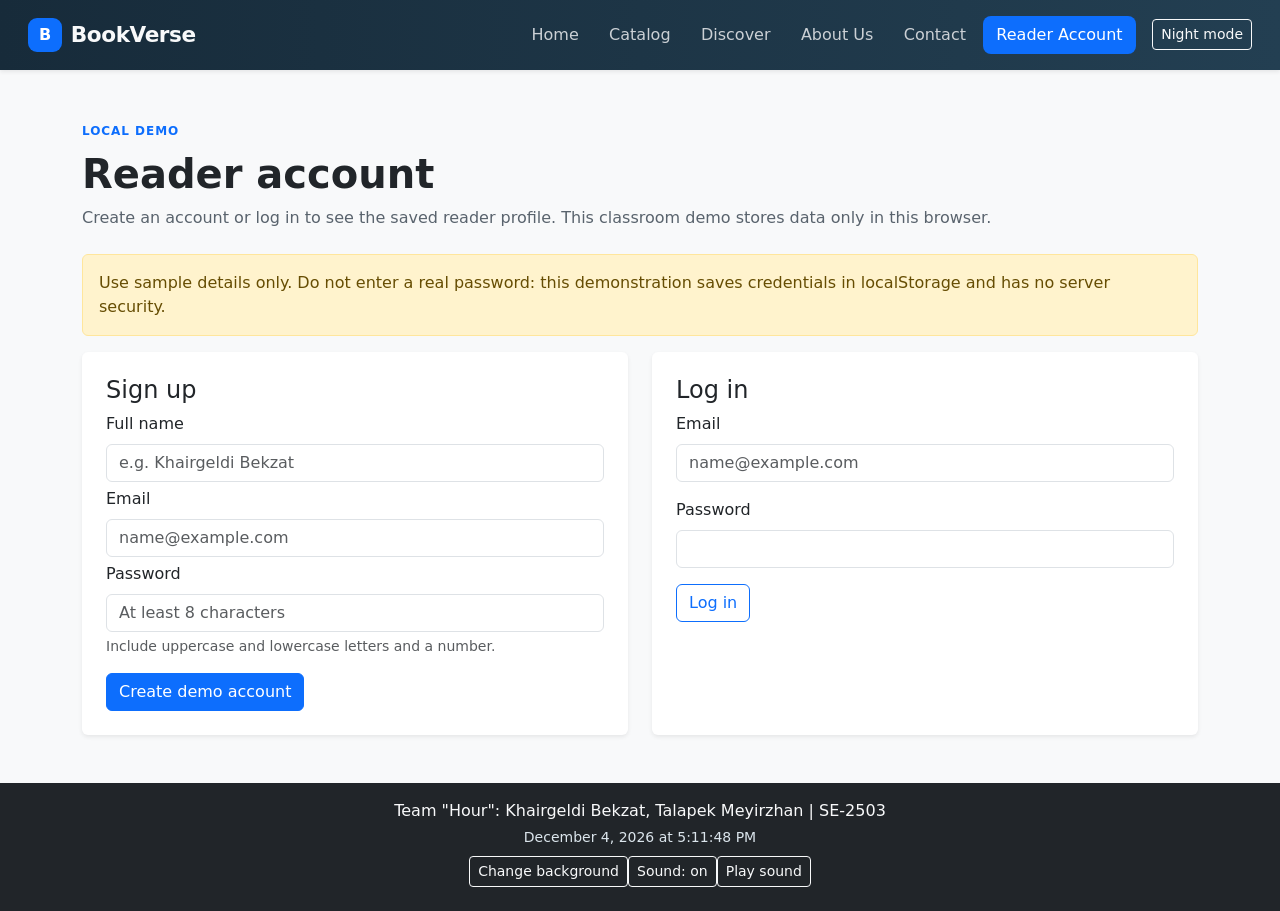
<file: account.html>
<!DOCTYPE html>
<html lang="en">
<head><meta charset="UTF-8"><meta name="viewport" content="width=device-width, initial-scale=1.0"><meta name="author" content="Khairgeldi Bekzat, Talapek Meyirzhan"><meta name="description" content="Create a local BookVerse reader account and view your profile"><title>BookVerse - Reader Account</title><link href="vendor/bootstrap.min.css" rel="stylesheet"><link rel="stylesheet" href="css/style.css"></head>
<body class="d-flex flex-column min-vh-100 bg-light">
<header><nav class="navbar navbar-expand-lg navbar-dark bg-dark sticky-top shadow-sm px-3" aria-label="Main Navigation"><div class="container-fluid"><a class="navbar-brand fw-bold text-light" href="index.html">BookVerse</a><button class="navbar-toggler" type="button" data-bs-toggle="collapse" data-bs-target="#navContent" aria-controls="navContent" aria-expanded="false" aria-label="Toggle navigation"><span class="navbar-toggler-icon"></span></button><div class="collapse navbar-collapse" id="navContent"><ul class="navbar-nav ms-auto mb-2 mb-lg-0"><li class="nav-item"><a class="nav-link" href="index.html">Home</a></li><li class="nav-item"><a class="nav-link" href="catalog.html">Catalog</a></li><li class="nav-item"><a class="nav-link" href="discover.html">Discover</a></li><li class="nav-item"><a class="nav-link" href="about.html">About Us</a></li><li class="nav-item"><a class="nav-link" href="contact.html">Contact</a></li><li class="nav-item"><a class="nav-link active" href="account.html" aria-current="page">Reader Account</a></li></ul><button type="button" class="btn btn-outline-light btn-sm ms-lg-3 mt-2 mt-lg-0" data-theme-toggle aria-pressed="false">Night mode</button></div></div></nav></header>
<main class="container py-5 flex-grow-1"><section class="mb-4"><span class="home-label">Local demo</span><h1 class="display-6 fw-bold mt-2">Reader account</h1><p class="text-muted">Create an account or log in to see the saved reader profile. This classroom demo stores data only in this browser.</p></section>
<div class="alert alert-warning" role="note">Use sample details only. Do not enter a real password: this demonstration saves credentials in localStorage and has no server security.</div>
<div id="account-status" class="alert" role="status" aria-live="polite" hidden></div>
<div id="auth-panels" class="row g-4"><section class="col-12 col-lg-6"><div class="card border-0 shadow-sm h-100 p-4"><h2 class="h4">Sign up</h2><form id="signup-form" novalidate><label class="form-label" for="signup-name">Full name</label><input class="form-control mb-1" id="signup-name" autocomplete="name" placeholder="e.g. Khairgeldi Bekzat"><p id="signup-name-error" class="field-error" aria-live="polite"></p><label class="form-label" for="signup-email">Email</label><input class="form-control mb-1" id="signup-email" inputmode="email" autocomplete="email" placeholder="name@example.com"><p id="signup-email-error" class="field-error" aria-live="polite"></p><label class="form-label" for="signup-password">Password</label><input class="form-control mb-1" id="signup-password" type="password" autocomplete="new-password" placeholder="At least 8 characters"><p class="form-text">Include uppercase and lowercase letters and a number.</p><p id="signup-password-error" class="field-error" aria-live="polite"></p><button class="btn btn-primary" type="submit">Create demo account</button></form></div></section>
<section class="col-12 col-lg-6"><div class="card border-0 shadow-sm h-100 p-4"><h2 class="h4">Log in</h2><form id="login-form" novalidate><label class="form-label" for="login-email">Email</label><input class="form-control mb-3" id="login-email" inputmode="email" autocomplete="email" placeholder="name@example.com"><label class="form-label" for="login-password">Password</label><input class="form-control mb-3" id="login-password" type="password" autocomplete="current-password"><button class="btn btn-outline-primary" type="submit">Log in</button></form></div></section></div>
<section id="reader-profile" class="card border-0 shadow-sm p-4 mt-4" hidden><h2 class="h4">Your reader profile</h2><dl id="profile-details" class="row"></dl><button id="logout-button" class="btn btn-outline-secondary align-self-start" type="button">Log out</button></section></main>
<footer class="bg-dark text-light py-3 mt-auto"><div class="container footer-content text-center"><p class="mb-1">Team "Hour": Khairgeldi Bekzat, Talapek Meyirzhan | SE-2503</p><p class="current-datetime small mb-2">Loading current date and time...</p><button type="button" class="btn btn-sm btn-outline-light theme-button">Change background</button><button type="button" class="btn btn-sm btn-outline-light" data-sound-toggle aria-pressed="true">Sound: on</button><button type="button" class="btn btn-sm btn-outline-light" data-test-sound>Play sound</button><p class="small mb-0 mt-2" data-sound-status role="status"></p></div></footer>
<script src="vendor/bootstrap.bundle.min.js"></script><script src="js/main.js"></script><script src="js/account.js"></script>
</body></html>
</file>
<file: css/style.css>
img {
    max-width: 100%;
}

body.bg-light {
    background-color: var(--page-bg, #f8f9fa) !important;
    transition: background-color 0.35s ease;
}

.text-muted, .text-secondary {
    color: #59636d !important;
}

.navbar-dark {
    --bs-navbar-color: #cbd0d5;
    --bs-navbar-hover-color: #ffffff;
}

.navbar.bg-dark {
    background: linear-gradient(90deg, #172b3a 0%, #233f52 100%) !important;
    padding-top: 0.8rem;
    padding-bottom: 0.8rem;
}

.navbar-brand {
    display: flex;
    align-items: center;
    gap: 0.55rem;
    font-size: 1.35rem;
    letter-spacing: -0.02em;
}

.navbar-brand::before {
    content: "B";
    display: inline-grid;
    place-items: center;
    width: 34px;
    height: 34px;
    border-radius: 9px;
    background-color: #0d6efd;
    color: #ffffff;
    font-size: 1rem;
}

.navbar .nav-link {
    margin-left: 0.2rem;
    padding: 0.45rem 0.85rem !important;
    border-radius: 8px;
    font-weight: 500;
}

.navbar .nav-link:hover {
    background-color: rgba(255, 255, 255, 0.08);
}

.navbar .nav-link.active {
    background-color: #0d6efd;
    color: #ffffff;
}

:focus-visible {
    outline: 3px solid #0a58ca;
    outline-offset: 3px;
}

.carousel-inner {
    padding-bottom: 3rem !important;
}

.home-hero {
    background: linear-gradient(135deg, #eef5ff 0%, #f8f9fa 100%);
    border: 1px solid #dee7f2;
}

.home-label,
.book-type {
    display: inline-block;
    color: #0d6efd;
    font-size: 0.75rem;
    font-weight: 700;
    letter-spacing: 0.08em;
    text-transform: uppercase;
}

.hero-panel {
    border-left: 4px solid #198754 !important;
}

.popular-card {
    overflow: hidden;
    border-radius: 12px;
    box-shadow: 0 4px 14px rgba(33, 37, 41, 0.08);
    transition: transform 0.2s ease, box-shadow 0.2s ease;
}

.popular-card:hover {
    transform: translateY(-3px);
    box-shadow: 0 8px 20px rgba(33, 37, 41, 0.12);
}

.popular-card .card-img-top {
    height: 230px;
}

.popup-overlay {
    position: fixed;
    inset: 0;
    z-index: 1100;
    display: grid;
    place-items: center;
    padding: 1rem;
    background: rgba(10, 24, 34, 0.68);
    opacity: 0;
    transition: opacity 0.2s ease;
}

.popup-overlay[hidden] {
    display: none;
}

.popup-overlay.is-open {
    opacity: 1;
}

.popup-dialog {
    position: relative;
    width: min(100%, 480px);
    padding: 2rem;
    border-radius: 16px;
    background: #ffffff;
    box-shadow: 0 24px 60px rgba(0, 0, 0, 0.25);
}

.popup-close {
    position: absolute;
    top: 0.75rem;
    right: 0.9rem;
    border: 0;
    background: transparent;
    color: #343a40;
    font-size: 2rem;
    line-height: 1;
}

.popup-open {
    overflow: hidden;
}

.faq-list {
    max-width: 850px;
}

.faq-item {
    margin-bottom: 0.75rem;
    overflow: hidden;
    border: 1px solid #dfe5eb;
    border-radius: 12px;
    background: #ffffff;
    box-shadow: 0 3px 12px rgba(33, 37, 41, 0.05);
}

.faq-question {
    display: flex;
    align-items: center;
    justify-content: space-between;
    width: 100%;
    padding: 1rem 1.25rem;
    border: 0;
    background: transparent;
    color: #233f52;
    font-weight: 700;
    text-align: left;
}

.faq-question:hover,
.faq-question[aria-expanded="true"] {
    background: #eef5ff;
}

.faq-question span {
    margin-left: 1rem;
    color: #0d6efd;
    font-size: 1.4rem;
    transition: transform 0.25s ease;
}

.faq-question[aria-expanded="true"] span {
    transform: rotate(45deg);
}

.faq-answer {
    max-height: 0;
    overflow: hidden;
    transition: max-height 0.3s ease;
}

.faq-answer p {
    margin: 0;
    padding: 0 1.25rem 1.25rem;
    color: #59636d;
}

.field-error {
    min-height: 1.2rem;
    margin: 0.3rem 0 0;
    color: #b02a37;
    font-size: 0.85rem;
}

.form-control.is-invalid,
.form-check-input.is-invalid {
    border-color: #dc3545;
}

.footer-content .current-datetime {
    color: #dbe5ec;
}

@media screen and (max-width: 575px) {
    .hero-actions {
        flex-direction: column;
    }

    .hero-actions .btn {
        width: 100%;
    }

    .home-hero {
        border-radius: 12px !important;
    }
}

@media screen and (max-width: 991px) {
    .navbar-nav {
        gap: 0.25rem;
        padding-top: 0.75rem;
    }

    .navbar .nav-link {
        margin-left: 0;
    }
}

.catalog-book {
    height: 100%;
    border: 1px solid #e3e7ec;
    border-radius: 12px;
    box-shadow: 0 3px 10px rgba(33, 37, 41, 0.05);
    transition: transform 0.2s ease, box-shadow 0.2s ease;
}

.catalog-book:hover {
    transform: translateY(-3px);
    box-shadow: 0 8px 18px rgba(33, 37, 41, 0.1);
}

.catalog-book img {
    width: 100px;
    height: 140px;
    object-fit: contain;
    margin-bottom: 1.25rem;
    border-radius: 3px;
    box-shadow: 0 4px 8px rgba(33, 37, 41, 0.12);
}

.catalog-book h3 {
    color: #343a40;
    line-height: 1.4;
}

@media (prefers-reduced-motion: reduce) {
    .catalog-book,
    .popular-card,
    body.bg-light,
    .popup-overlay,
    .faq-answer,
    .faq-question span {
        transition: none;
    }
}

.mq-title {
    font-size: 1.6rem;
    font-weight: 700;
}
.mq-subtitle {
    font-size: 1.1rem;
    font-weight: 500;
}
.mq-body {
    font-size: 0.95rem;
    line-height: 1.5;
}

@media screen and (min-width: 768px) {
    .mq-title {
        font-size: 2.3rem;
    }
    .mq-subtitle {
        font-size: 1.4rem;
    }
    .mq-body {
        font-size: 1.1rem;
    }
}

@media screen and (min-width: 1024px) {
    .mq-title {
        font-size: 3rem;
    }
    .mq-subtitle {
        font-size: 1.8rem;
    }
    .mq-body {
        font-size: 1.25rem;
    }
}

.custom-card-container {
    display: flex;
    flex-wrap: wrap;
    gap: 20px;
    width: 100%;
    margin-top: 1.5rem;
}

.custom-card-item {
    background-color: #ffffff;
    border: 1px solid #dee2e6;
    border-radius: 8px;
    padding: 1.25rem;
    box-shadow: 0 2px 4px rgba(0,0,0,0.05);
    box-sizing: border-box;
    flex: 1 1 100%;
}

.custom-card-item img {
    width: 100%;
    max-height: 200px;
    object-fit: contain;
    margin-bottom: 1rem;
}

@media screen and (min-width: 768px) and (max-width: 1023px) {
    .custom-card-item {
        flex: 0 0 calc(50% - 10px);
    }
}

@media screen and (min-width: 1024px) {
    .custom-card-item {
        flex: 0 0 calc(33.333% - 14px);
    }
}
/* Assignment 5: controls, feedback and day/night themes. */
[hidden] { display: none !important; }
.mission-copy { max-width: 800px; }
.reader-name { max-width: 300px; }
.carousel-item img { height: 280px; object-fit: contain; }
.book-description { display: none; }
.catalog-book { animation: card-enter .25s ease both; }
.catalog-book img { flex-shrink: 0; width: 78px; height: 110px; }
.catalog-book h3 { overflow-wrap: anywhere; }
.rating-stars { display: flex; gap: 3px; }
.rating-star { background: transparent; border: 0; border-radius: 5px; color: #66717e; font-size: 1.8rem; padding: 0 3px; line-height: 1.4; transition: color .2s, transform .2s; }
.rating-star:hover { transform: scale(1.16); }
.rating-star.selected { color: #a76400; }
.just-saved { animation: saved-pulse .45s ease; }
#form-progress { width: 33.333%; transition: width .3s ease; }
#profile-review dd { overflow-wrap: anywhere; white-space: pre-wrap; }
.field-error:empty { min-height: 0; }
@keyframes card-enter { from { opacity: 0; transform: translateY(8px); } to { opacity: 1; transform: translateY(0); } }
@keyframes saved-pulse { 0%, 100% { transform: scale(1); } 50% { transform: scale(1.025); box-shadow: 0 0 0 3px #92baff; } }
[data-bs-theme="dark"] body.bg-light { --page-bg: #121b27; color: #e9eef5; }
[data-bs-theme="dark"] .bg-white,
[data-bs-theme="dark"] .card,
[data-bs-theme="dark"] .custom-card-item,
[data-bs-theme="dark"] .faq-item,
[data-bs-theme="dark"] .popup-dialog { background-color: #1d2a3b !important; color: #e9eef5; border-color: #415369 !important; }
[data-bs-theme="dark"] .home-hero { background: linear-gradient(135deg, #21344b, #182434); border-color: #415369; }
[data-bs-theme="dark"] .text-muted,
[data-bs-theme="dark"] .text-secondary,
[data-bs-theme="dark"] .faq-answer p { color: #bac7d7 !important; }
[data-bs-theme="dark"] .text-dark,
[data-bs-theme="dark"] .catalog-book h3,
[data-bs-theme="dark"] .faq-question,
[data-bs-theme="dark"] .popup-close { color: #e9eef5 !important; }
[data-bs-theme="dark"] .text-primary,
[data-bs-theme="dark"] .home-label,
[data-bs-theme="dark"] .book-type,
[data-bs-theme="dark"] .btn-link { color: #8ebcff !important; }
[data-bs-theme="dark"] .faq-question:hover,
[data-bs-theme="dark"] .faq-question[aria-expanded="true"] { background: #2c4059; }
[data-bs-theme="dark"] .btn-outline-primary { --bs-btn-color: #8ebcff; --bs-btn-border-color: #8ebcff; }
[data-bs-theme="dark"] .btn-outline-dark { --bs-btn-color: #e9eef5; --bs-btn-border-color: #aabbd0; }
[data-bs-theme="dark"] .btn-outline-secondary { --bs-btn-color: #becbdc; --bs-btn-border-color: #9aaec6; }
[data-bs-theme="dark"] .field-error { color: #ffb2ba; }
[data-bs-theme="dark"] .rating-star { color: #adbacb; }
[data-bs-theme="dark"] .rating-star.selected { color: #ffc65c; }
[data-bs-theme="dark"] .text-success { color: #8ad9ab !important; }
[data-bs-theme="dark"] .carousel-dark .carousel-control-next-icon,
[data-bs-theme="dark"] .carousel-dark .carousel-control-prev-icon { filter: none; }
@media (prefers-reduced-motion: reduce) {
    *, *::before, *::after { animation: none !important; transition: none !important; scroll-behavior: auto !important; }
}


/* Assignment 6: jQuery search, engagement, notifications and lazy loading. */
#reading-progress {
    position: fixed; top: 0; left: 0; z-index: 1200; width: 100%; height: 5px;
    background: rgba(13, 110, 253, 0.12); pointer-events: none;
}
#reading-progress-fill {
    display: block; width: 0; height: 100%;
    background: linear-gradient(90deg, #0d6efd 0%, #20c997 48%, #ffc107 100%);
    box-shadow: 0 0 10px rgba(13, 110, 253, 0.35);
}
.search-suggestions {
    position: absolute; z-index: 1050; top: 100%; left: 0; right: 0; margin-top: 3px;
    max-height: 250px; overflow-y: auto; border: 1px solid #cbd5e1; border-radius: 10px;
    background: #fff; box-shadow: 0 12px 26px rgba(25, 45, 65, 0.16);
}
.search-suggestions[hidden] { display: none !important; }
.search-suggestion {
    display: block; width: 100%; padding: 0.65rem 0.85rem; border: 0; border-bottom: 1px solid #edf0f4;
    background: transparent; color: #263545; text-align: left;
}
.search-suggestion:last-child { border-bottom: 0; }
.search-suggestion:hover, .search-suggestion:focus { background: #eef5ff; outline: none; }
.search-suggestion small { display: block; color: #687788; }
.search-highlight { padding: 0 0.12em; border-radius: 3px; background: #ffe08a; color: #3b2b00; }
.project-stats { margin-top: 0.5rem; }
.stat-card {
    display: flex; min-height: 128px; flex-direction: column; justify-content: center; align-items: center;
    gap: 0.25rem; padding: 1.35rem; border: 1px solid #dce6f0; border-radius: 14px;
    background: linear-gradient(145deg, #fff, #f1f6ff); box-shadow: 0 4px 16px rgba(33, 55, 80, 0.07);
}
.stat-number { color: #0d6efd; font-size: clamp(2.2rem, 5vw, 3.1rem); font-weight: 800; line-height: 1.1; font-variant-numeric: tabular-nums; }
.stat-card span { color: #526273; font-weight: 600; }
#bookverse-toast-container {
    position: fixed; right: 1rem; bottom: 1rem; z-index: 1300; display: flex; width: min(360px, calc(100vw - 2rem));
    flex-direction: column; gap: 0.6rem; pointer-events: none;
}
.bookverse-toast {
    display: flex; align-items: center; gap: 0.65rem; padding: 0.9rem 1rem; border-radius: 12px;
    border: 1px solid #c7e5d3; background: #e8f7ee; color: #155b35;
    box-shadow: 0 12px 28px rgba(18, 45, 33, 0.18); font-weight: 600; pointer-events: auto;
}
.bookverse-toast::before { content: "✓"; display: grid; place-items: center; flex: 0 0 24px; height: 24px;
    border-radius: 50%; background: #198754; color: white; font-size: 0.85rem; }
.project-link-panel { border-color: #dce6f0 !important; box-shadow: 0 3px 12px rgba(33, 55, 80, 0.05); }
[data-bs-theme="dark"] .search-suggestions { background: #1d2a3b; border-color: #415369; }
[data-bs-theme="dark"] .search-suggestion { color: #e9eef5; border-color: #34475e; }
[data-bs-theme="dark"] .search-suggestion:hover, [data-bs-theme="dark"] .search-suggestion:focus { background: #2c4059; }
[data-bs-theme="dark"] .search-suggestion small { color: #bac7d7; }
[data-bs-theme="dark"] .stat-card { background: linear-gradient(145deg, #1d2a3b, #24374d); border-color: #415369; }
[data-bs-theme="dark"] .stat-card span { color: #bac7d7; }
[data-bs-theme="dark"] .project-link-panel { background: #1d2a3b !important; border-color: #415369 !important; }
[data-bs-theme="dark"] .bookverse-toast { background: #173d2c; color: #d9f4e3; border-color: #286a49; }
@media (prefers-reduced-motion: reduce) {
    #reading-progress-fill { transition: none; }
}
</file>
